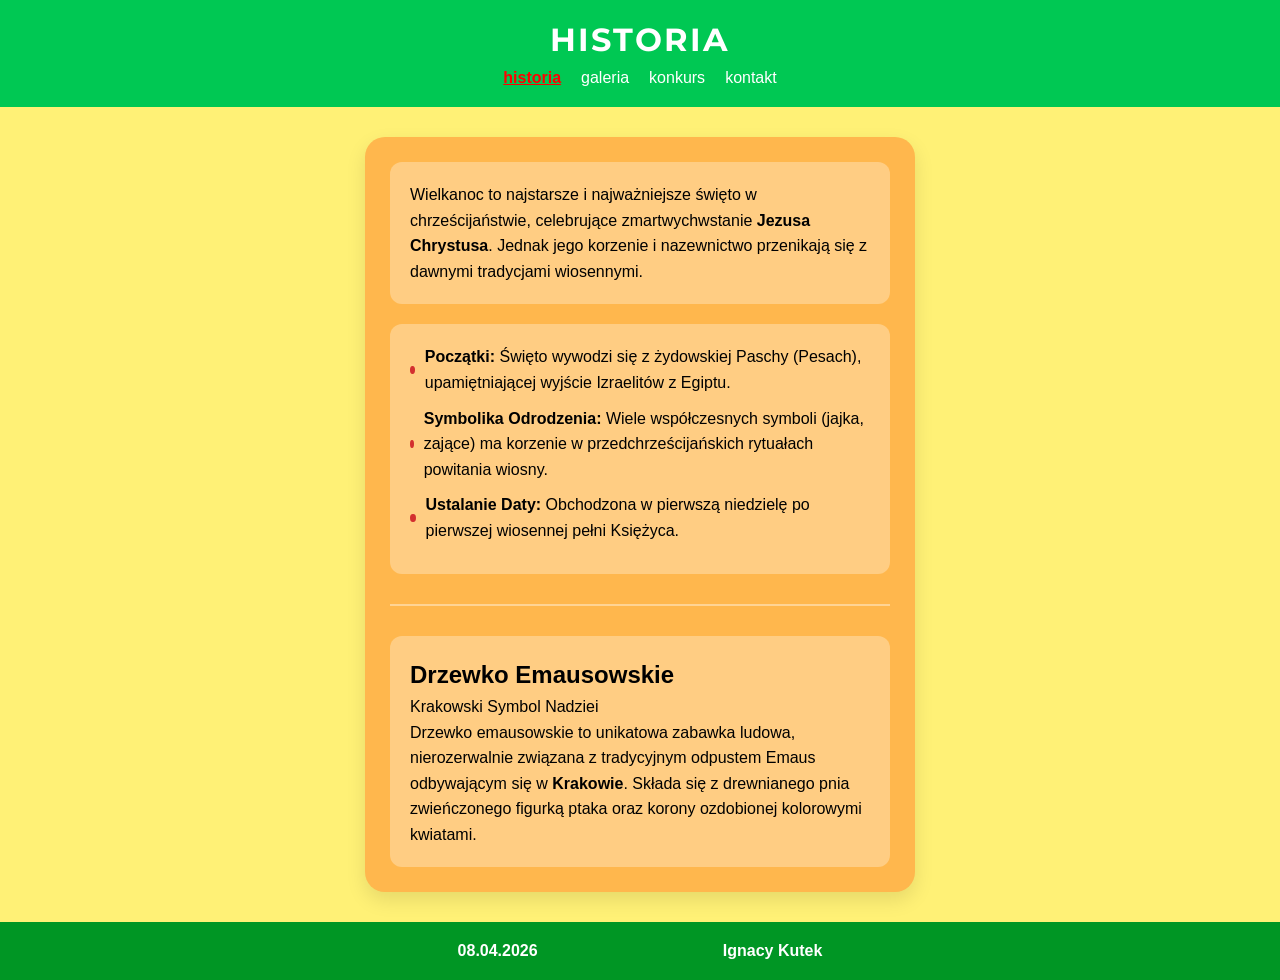
<file: index.html>
<!DOCTYPE html>
<html lang="pl">
<head>
    <meta charset="UTF-8">
    <meta name="viewport" content="width=device-width, initial-scale=1.0">
    <title>Historia Wielkanocy</title>
    <link rel="stylesheet" href="style.css">
    <link href="https://fonts.googleapis.com/css2?family=Montserrat:wght@400;700&display=swap" rel="stylesheet">
</head>
<body>

    <div class="naglowek">
        <h1>HISTORIA</h1>
        <div class="pasek-nawigacji">
            <ul>
                <li><a href="index.html" class="link-menu aktywny">historia</a></li>
                <li><a href="galeria.html" class="link-menu">galeria</a></li>
                <li><a href="konkurs.html" class="link-menu">konkurs</a></li>
                <li><a href="kontakt.html" class="link-menu">kontakt</a></li>
            </ul>
        </div>
    </div>

    <div class="kontener">
        <div class="glowny-blok">
            
            <div class="wstep">
                <p>Wielkanoc to najstarsze i najważniejsze święto w chrześcijaństwie, celebrujące zmartwychwstanie <strong>Jezusa Chrystusa</strong>. Jednak jego korzenie i nazewnictwo przenikają się z dawnymi tradycjami wiosennymi.</p>
            </div>

            <div class="tekst-lista">
                <div class="element-listy">
                    <span class="kropka"></span>
                    <p><strong>Początki:</strong> Święto wywodzi się z żydowskiej Paschy (Pesach), upamiętniającej wyjście Izraelitów z Egiptu.</p>
                </div>
                <div class="element-listy">
                    <span class="kropka"></span>
                    <p><strong>Symbolika Odrodzenia:</strong> Wiele współczesnych symboli (jajka, zające) ma korzenie w przedchrześcijańskich rytuałach powitania wiosny.</p>
                </div>
                <div class="element-listy">
                    <span class="kropka"></span>
                    <p><strong>Ustalanie Daty:</strong> Obchodzona w pierwszą niedzielę po pierwszej wiosennej pełni Księżyca.</p>
                </div>
            </div>

            <div class="linia-oddzielajaca"></div>

            <div class="sekcja">
                <h2>Drzewko Emausowskie</h2>
                <p class="podtytul">Krakowski Symbol Nadziei</p>
                <p>Drzewko emausowskie to unikatowa zabawka ludowa, nierozerwalnie związana z tradycyjnym odpustem Emaus odbywającym się w <strong>Krakowie</strong>. Składa się z drewnianego pnia zwieńczonego figurką ptaka oraz korony ozdobionej kolorowymi kwiatami.</p>
            </div>

        </div>
    </div>

    <div class="stopka">
        <div class="info-stopka">
            <div class="data">08.04.2026</div>
            <div class="autor">Ignacy Kutek</div>
        </div>
    </div>

</body>
</html>
</file>
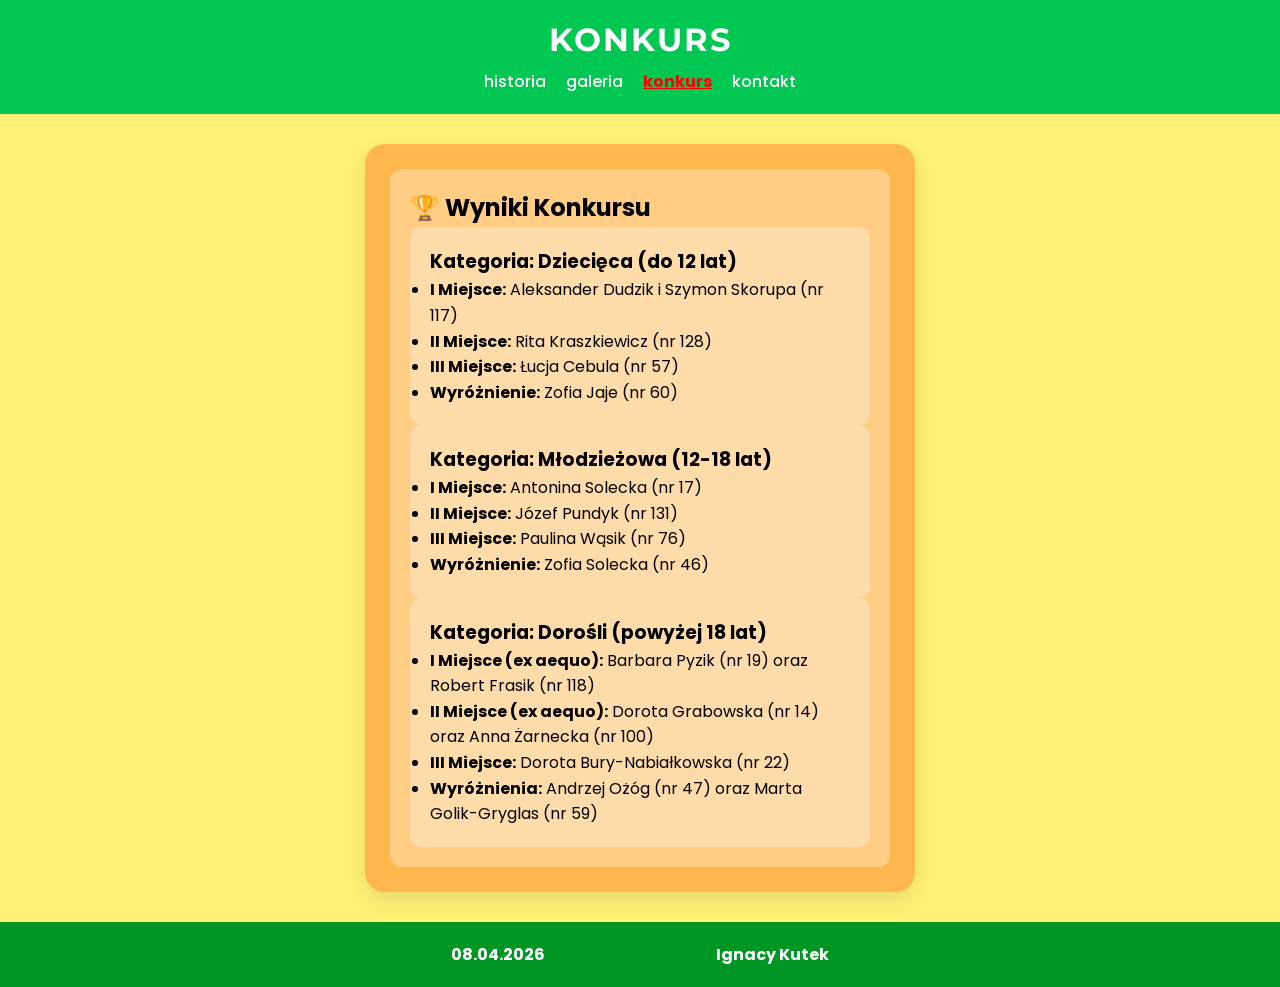
<file: konkurs.html>
<!DOCTYPE html>
<html lang="pl">
<head>
    <meta charset="UTF-8">
    <meta name="viewport" content="width=device-width, initial-scale=1.0">
    <title>Konkurs - Drzewka Emausowskie</title>
    <link rel="stylesheet" href="style.css">
    <link href="https://fonts.googleapis.com/css2?family=Montserrat:wght@700&family=Poppins:wght@400;600&display=swap" rel="stylesheet">
</head>
<body>

    <div class="naglowek">
        <h1>KONKURS</h1>
        <div class="pasek-nawigacji">
            <ul>
                <li><a href="index.html" class="link-menu">historia</a></li>
                <li><a href="galeria.html" class="link-menu">galeria</a></li>
                <li><a href="konkurs.html" class="link-menu aktywny">konkurs</a></li>
                <li><a href="kontakt.html" class="link-menu">kontakt</a></li>
            </ul>
        </div>
    </div>

    <div class="kontener">
        <div class="glowny-blok">
            
            <div class="sekcja">
                <h2>🏆 Wyniki Konkursu</h2>
                
                <div class="kategoria-konkursu">
                    <h3>Kategoria: Dziecięca (do 12 lat)</h3>
                    <ul class="lista-wynikow">
                        <li><strong>I Miejsce:</strong> Aleksander Dudzik i Szymon Skorupa (nr 117)</li>
                        <li><strong>II Miejsce:</strong> Rita Kraszkiewicz (nr 128)</li>
                        <li><strong>III Miejsce:</strong> Łucja Cebula (nr 57)</li>
                        <li><strong>Wyróżnienie:</strong> Zofia Jaje (nr 60)</li>
                    </ul>
                </div>

                <div class="kategoria-konkursu">
                    <h3>Kategoria: Młodzieżowa (12-18 lat)</h3>
                    <ul class="lista-wynikow">
                        <li><strong>I Miejsce:</strong> Antonina Solecka (nr 17)</li>
                        <li><strong>II Miejsce:</strong> Józef Pundyk (nr 131)</li>
                        <li><strong>III Miejsce:</strong> Paulina Wąsik (nr 76)</li>
                        <li><strong>Wyróżnienie:</strong> Zofia Solecka (nr 46)</li>
                    </ul>
                </div>

                <div class="kategoria-konkursu">
                    <h3>Kategoria: Dorośli (powyżej 18 lat)</h3>
                    <ul class="lista-wynikow">
                        <li><strong>I Miejsce (ex aequo):</strong> Barbara Pyzik (nr 19) oraz Robert Frasik (nr 118)</li>
                        <li><strong>II Miejsce (ex aequo):</strong> Dorota Grabowska (nr 14) oraz Anna Żarnecka (nr 100)</li>
                        <li><strong>III Miejsce:</strong> Dorota Bury-Nabiałkowska (nr 22)</li>
                        <li><strong>Wyróżnienia:</strong> Andrzej Ożóg (nr 47) oraz Marta Golik-Gryglas (nr 59)</li>
                    </ul>
                </div>
            </div>

        </div>
    </div>

    <div class="stopka">
        <div class="info-stopka">
            <div class="date">08.04.2026</div>
            <div class="author">Ignacy Kutek</div>
        </div>
    </div>

</body>
</html>
</file>
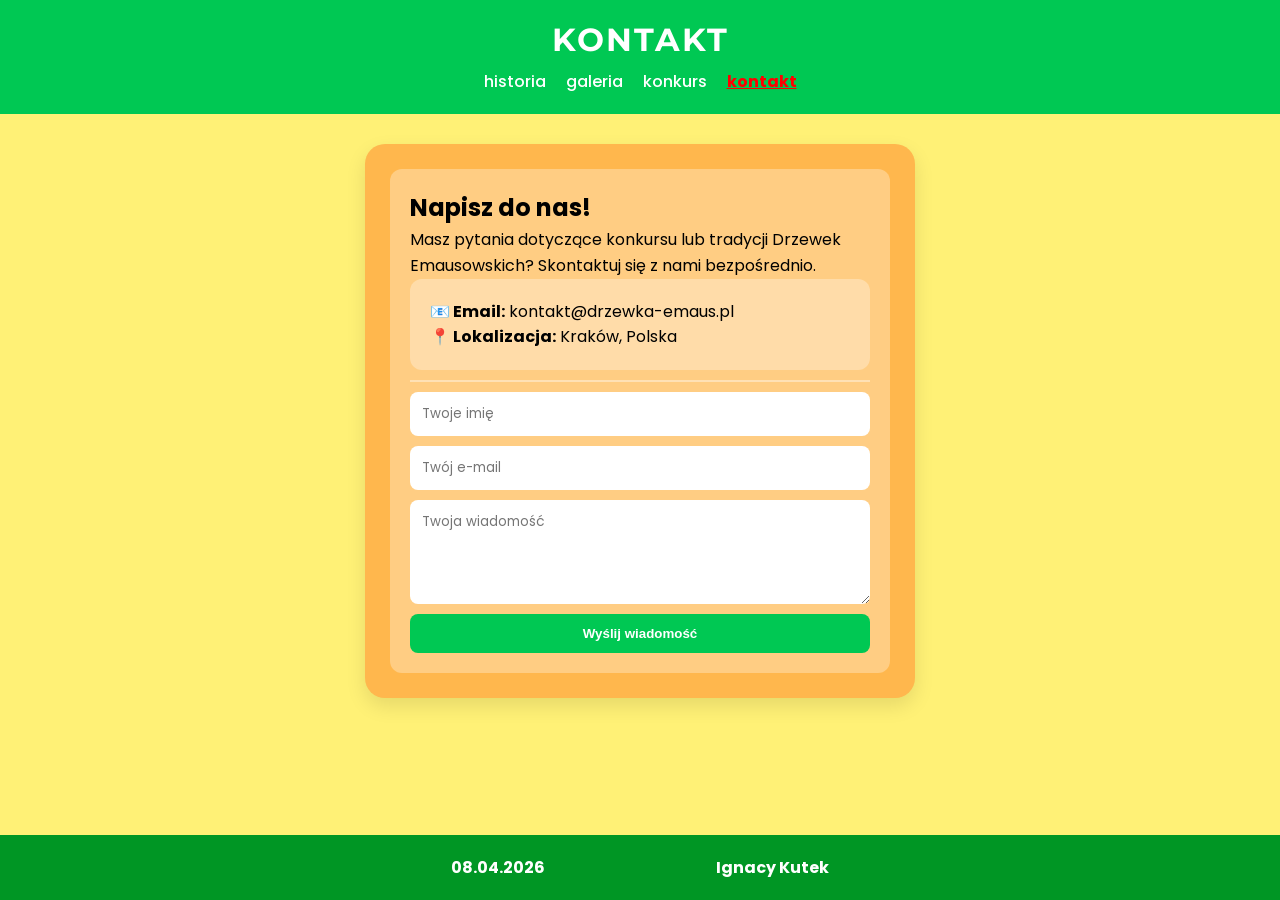
<file: kontakt.html>
<!DOCTYPE html>
<html lang="pl">
<head>
    <meta charset="UTF-8">
    <meta name="viewport" content="width=device-width, initial-scale=1.0">
    <title>Kontakt - Drzewka Emausowskie</title>
    <link rel="stylesheet" href="style.css">
    <link href="https://fonts.googleapis.com/css2?family=Montserrat:wght@700&family=Poppins:wght@400;600&display=swap" rel="stylesheet">
</head>
<body>

    <div class="naglowek">
        <h1>KONTAKT</h1>
        <div class="pasek-nawigacji">
            <ul>
                <li><a href="index.html" class="link-menu">historia</a></li>
                <li><a href="galeria.html" class="link-menu">galeria</a></li>
                <li><a href="konkurs.html" class="link-menu">konkurs</a></li>
                <li><a href="kontakt.html" class="link-menu aktywny">kontakt</a></li>
            </ul>
        </div>
    </div>

    <div class="kontener">
        <div class="glowny-blok">
            
            <div class="sekcja">
                <h2>Napisz do nas!</h2>
                <p>Masz pytania dotyczące konkursu lub tradycji Drzewek Emausowskich? Skontaktuj się z nami bezpośrednio.</p>
                
                <div class="dane-kontaktowe">
                    <div class="element-kontaktu">
                        <strong>📧 Email:</strong> 
                        <span>kontakt@drzewka-emaus.pl</span>
                    </div>
                    <div class="element-kontaktu">
                        <strong>📍 Lokalizacja:</strong> 
                        <span>Kraków, Polska</span>
                    </div>
                </div>

                <div class="linia-oddzielajaca"></div>

                <div class="formularz-kontaktowy">
                    <form>
                        <input type="text" placeholder="Twoje imię" required>
                        <input type="email" placeholder="Twój e-mail" required>
                        <textarea placeholder="Twoja wiadomość" rows="4" required></textarea>
                        <button type="submit">Wyślij wiadomość</button>
                    </form>
                </div>
            </div>

        </div>
    </div>

    <div class="stopka">
        <div class="info-stopka">
            <div class="date">08.04.2026</div>
            <div class="author">Ignacy Kutek</div>
        </div>
    </div>

</body>
</html>
</file>
<file: style.css>
* {
    margin: 0;
    padding: 0;
    box-sizing: border-box; 
}

body {
    font-family: 'Poppins', sans-serif;
    background-color: #fff176; 
    min-height: 100vh;
    display: flex;
    flex-direction: column;
}


.naglowek {
    background: #00c853; 
    padding: 20px 0;
    text-align: center;
    color: white;
}

.naglowek h1 {
    font-family: 'Montserrat', sans-serif;
    text-transform: uppercase;
    letter-spacing: 2px;
}


.pasek-nawigacji ul {
    list-style: none;
    display: flex;
    justify-content: center;
    gap: 20px;
    margin-top: 10px;
}

.link-menu {
    text-decoration: none;
    color: white;
    font-weight: 500;
}

.link-menu:hover {
    opacity: 0.5;
}

.link-menu.aktywny {
    color: #ff0000; 
    font-weight: bold;
    text-decoration: underline;
}


.kontener {
    flex: 1;
    display: flex;
    flex-direction: column;
    align-items: center;
    padding: 30px 15px;
}


.glowny-blok {
    background-color: #ffb74d; 
    width: 100%;
    max-width: 550px; 
    padding: 25px;
    border-radius: 20px;
    display: flex;
    flex-direction: column;
    gap: 20px;
    box-shadow: 0 8px 20px rgba(0,0,0,0.1);
}


.sekcja, .wstep, .tekst-lista, .dane-kontaktowe, .kategoria-konkursu {
    background: rgba(255, 255, 255, 0.3);
    padding: 20px;
    border-radius: 12px;
    width: 100%;
    line-height: 1.6;
}

.linia-oddzielajaca {
    height: 2px;
    background: rgba(255, 255, 255, 0.4);
    margin: 10px 0;
}


.element-listy {
    display: flex;
    align-items: center;
    gap: 10px;
    margin-bottom: 10px;
}

.kropka {
    width: 8px;
    height: 8px;
    background-color: #d32f2f;
    border-radius: 50%;
}


.sekcja-galerii {
    display: flex;
    flex-direction: column;
    align-items: center;
    gap: 40px;
}

.zdjecie-blok {
    width: 100%;
    max-width: 300px;
    text-align: center;
}

.zdjecie-blok h3 {
    margin-bottom: 10px;
    text-transform: capitalize;
}

.ramka-img {
    width: 100%;
    overflow: hidden;
    border-radius: 15px;
    border: 5px solid white;
    box-shadow: 0 5px 15px rgba(0,0,0,0.1);
}

.ramka-img img {
    width: 100%;
    height: 100%;
    object-fit: cover;
    display: block;
}



.formularz-kontaktowy form {
    display: flex;
    flex-direction: column;
    gap: 10px;
}

.formularz-kontaktowy input, 
.formularz-kontaktowy textarea {
    padding: 12px;
    border: none;
    border-radius: 8px;
    font-family: inherit;
}

.formularz-kontaktowy button {
    padding: 12px;
    background-color: #00c853;
    color: white;
    border: none;
    border-radius: 8px;
    font-weight: bold;
    cursor: pointer;
    transition: 0.3s;
}

.formularz-kontaktowy button:hover {
    background-color: #009624;
}


.stopka {
    background-color: #009624; 
    color: white;
    padding: 20px 0;
}

.info-stopka {
    display: flex;
    justify-content: space-around;
    max-width: 550px;
    margin: 0 auto;
    font-weight: bold;
}
</file>
